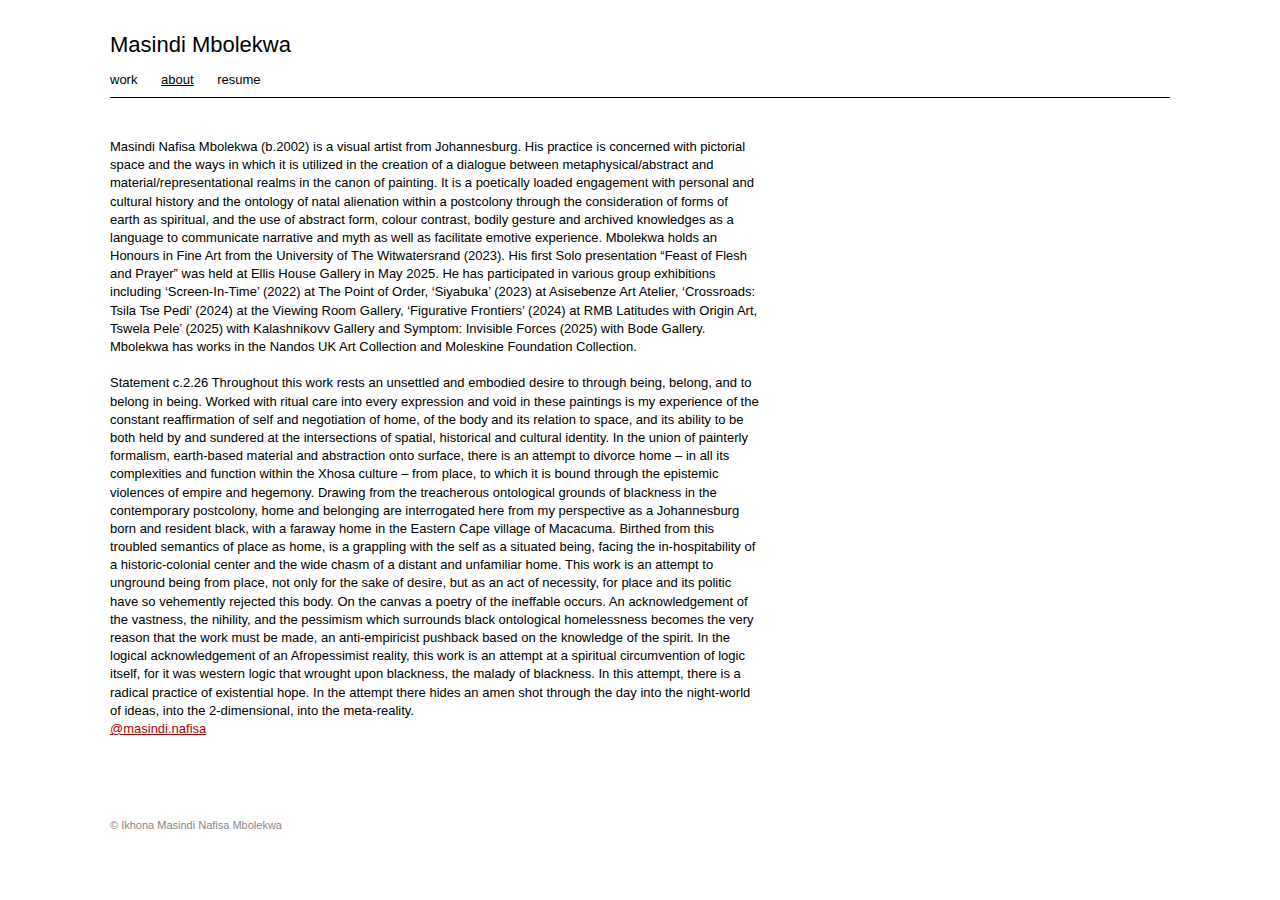
<file: about.html>
<!DOCTYPE html>
<html lang="en">
<head>
  <meta charset="UTF-8">
  <title>About — Masindi Mbolekwa</title>
  <link rel="stylesheet" href="css/style.css">
  <meta name="viewport" content="width=device-width, initial-scale=1.0">

</head>
<body>

<div class="wrapper">

  <header>
  <div class="site-name">Masindi Mbolekwa</div>
    
  <nav>
    <a href="index.html">work</a>
    <a href="about.html" class="active">about</a>
    <a href="resume.html">resume</a>
  </nav>

  <section class="text">
    <p>
      Masindi Nafisa Mbolekwa (b.2002) is a visual artist from Johannesburg. His practice is concerned
      with pictorial space and the ways in which it is utilized in the creation of a dialogue between 
      metaphysical/abstract and material/representational realms in the canon of painting. It is a poetically loaded
      engagement with personal and cultural history and the ontology of natal alienation within a postcolony
      through the consideration of forms of earth as spiritual, and the use of abstract form, colour contrast,
      bodily gesture and archived knowledges as a language to communicate narrative and myth as well as
      facilitate emotive experience.
      Mbolekwa holds an Honours in Fine Art from the University of The Witwatersrand (2023). His first
      Solo presentation “Feast of Flesh and Prayer” was held at Ellis House Gallery in May 2025. He has
      participated in various group exhibitions including ‘Screen-In-Time’ (2022) at The Point of Order,
      ‘Siyabuka’ (2023) at Asisebenze Art Atelier, ‘Crossroads: Tsila Tse Pedi’ (2024) at the Viewing
      Room Gallery, ‘Figurative Frontiers’ (2024) at RMB Latitudes with Origin Art, Tswela
      Pele’ (2025) with Kalashnikovv Gallery and Symptom: Invisible Forces (2025) with Bode Gallery.
      Mbolekwa has works in the Nandos UK Art Collection and Moleskine Foundation Collection.
    </p>

    <br>

    <p>
      Statement c.2.26

      Throughout this work rests an unsettled and embodied desire to through being, belong, and to belong in being. 
      Worked with ritual care into every expression and void in these paintings is my experience of the constant 
      reaffirmation of self and negotiation of home, of the body and its relation to space, and its ability to be 
      both held by and sundered at the intersections of spatial, historical and cultural identity. In the union 
      of painterly formalism, earth-based material and abstraction onto surface, there is an attempt to divorce 
      home – in all its complexities and function within the Xhosa culture – from place, to which it is bound through 
      the epistemic violences of empire and hegemony. 

      Drawing from the treacherous ontological grounds of blackness in the contemporary postcolony, home and 
      belonging are interrogated here from my perspective as a Johannesburg born and resident black, with a faraway 
      home in the Eastern Cape village of Macacuma. Birthed from this troubled semantics of place as home, is a 
      grappling with the self as a situated being, facing the in-hospitability of a historic-colonial center and the 
      wide chasm of a distant and unfamiliar home. This work is an attempt to unground being from place, not only for 
      the sake of desire, but as an act of necessity, for place and its politic have so vehemently rejected this body.  

      On the canvas a poetry of the ineffable occurs. An acknowledgement of the vastness, the nihility, and the 
      pessimism which surrounds black ontological homelessness becomes the very reason that the work must be made, an 
      anti-empiricist pushback based on the knowledge of the spirit. In the logical acknowledgement of an Afropessimist
      reality, this work is an attempt at a spiritual circumvention of logic itself, for it was western logic that 
      wrought upon blackness, the malady of blackness. In this attempt, there is a radical practice of existential hope. 
      In the attempt there hides an amen shot through the day into the night-world of ideas, into the 2-dimensional, 
      into the meta-reality. 
      
    </p>

    <p>
  <a href="https:/instagram.com/masindi.nafisa"_blank">
    @masindi.nafisa
  </a>
</p>
    
  </section>

  <footer>
    © Ikhona Masindi Nafisa Mbolekwa
  </footer>

</div>

</body>
</html>
</file>
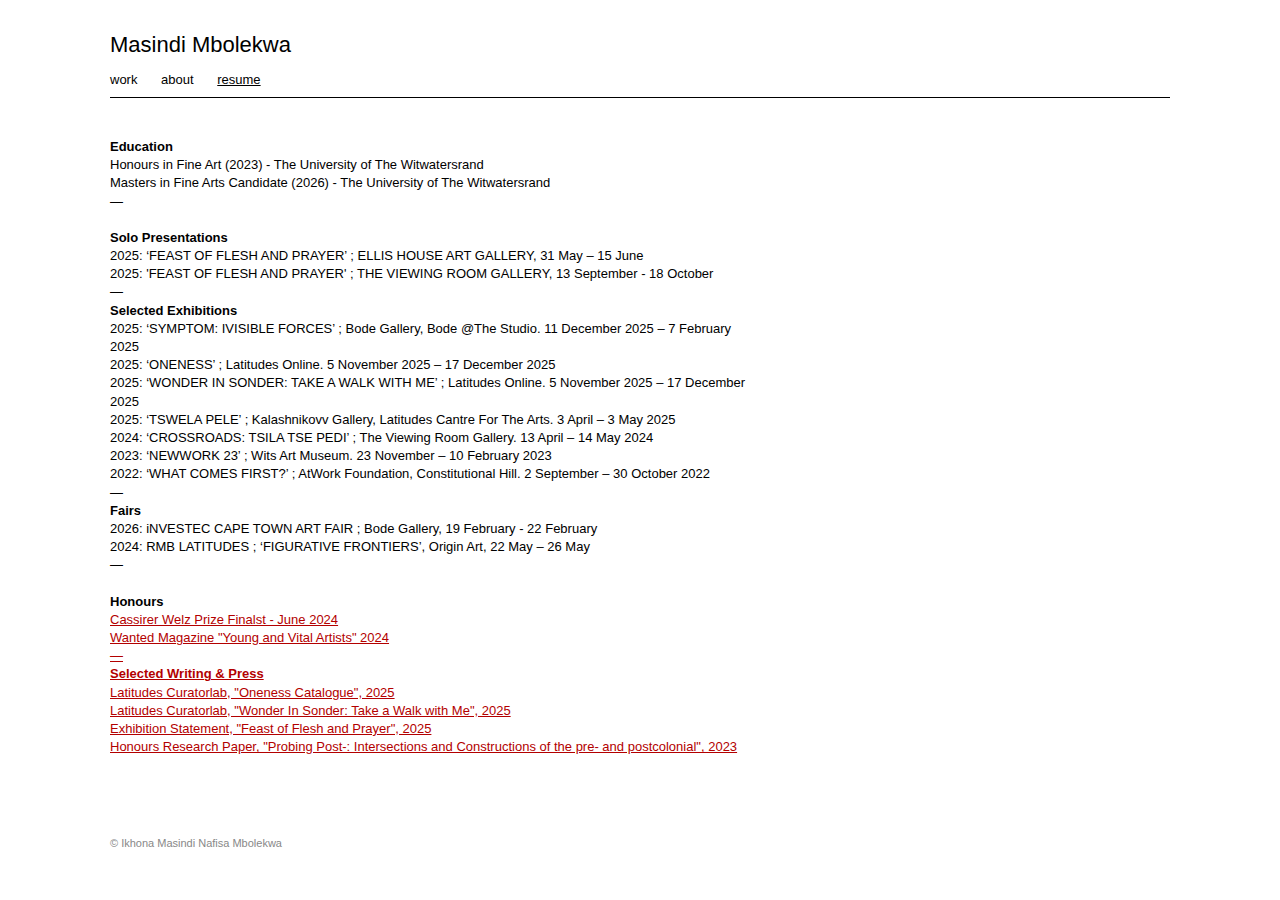
<file: resume.html>
<!DOCTYPE html>
<html lang="en">
<head>
  <meta charset="UTF-8">
  <title>Resume — Masindi Mbolekwa</title>
  <link rel="stylesheet" href="css/style.css">
  <meta name="viewport" content="width=device-width, initial-scale=1.0">

</head>
<body>

<div class="wrapper">

  <header>
  <div class="site-name">Masindi Mbolekwa</div>
    
  <nav>
    <a href="index.html">work</a>
    <a href="about.html">about</a>
    <a href="resume.html" class="active">resume</a>
  </nav>

  <section class="text">
    <p><strong>Education</strong></p>
    Honours in Fine Art (2023) - The University of The Witwatersrand
    <br>
    Masters in Fine Arts Candidate (2026) - The University of The Witwatersrand
    <p>—</p>

    <br>
    
  <p><strong>Solo Presentations</strong></p>

    2025: ‘FEAST OF FLESH AND PRAYER’ ; ELLIS HOUSE ART GALLERY, 31 May – 15 June
    <br>
    2025: 'FEAST OF FLESH AND PRAYER' ; THE VIEWING ROOM GALLERY, 13 September - 18 October

    <p>—</p>
    
    <p><strong>Selected Exhibitions</strong></p>

    2025: ‘SYMPTOM: IVISIBLE FORCES’ ; Bode Gallery, Bode @The Studio. 11 December 2025 – 7 February 2025
    <br>
    2025: ‘ONENESS’ ; Latitudes Online. 5 November 2025 – 17 December 2025
    <br>
    2025: ‘WONDER IN SONDER: TAKE A WALK WITH ME’ ; Latitudes Online. 5 November 2025 – 17 December 2025
    <br>
    2025: ‘TSWELA PELE’ ; Kalashnikovv Gallery, Latitudes Cantre For The Arts. 3 April – 3 May 2025
    <br>
    2024: ‘CROSSROADS: TSILA TSE PEDI’ ; The Viewing Room Gallery. 13 April – 14 May 2024
    <br>
    2023: ‘NEWWORK 23’ ; Wits Art Museum. 23 November – 10 February 2023
    <br>
    2022: ‘WHAT COMES FIRST?’ ; AtWork Foundation, Constitutional Hill. 2 September – 30 October 2022

    
    <p>—</p>

    <p><strong>Fairs</strong></p>

    2026: iNVESTEC CAPE TOWN ART FAIR ; Bode Gallery, 19 February - 22 February
    <br>
    2024: RMB LATITUDES ; ‘FIGURATIVE FRONTIERS’, Origin Art, 22 May – 26 May

    <p>—</p>
    
    <br>

    <p><strong>Honours</strong></p>

    <a href="https://arttimes.co.za/announcing-the-2024-cassirer-welz-award-recipient/" target="_blank">
       Cassirer Welz Prize Finalst - June 2024
    <a/>
    <br>
    <a href="https://www.wantedonline.co.za/art-design/2024-09-20-the-wanted-young-andvital-artists-2024/" target="_blank">
       Wanted Magazine "Young and Vital Artists" 2024
    <a/>
    
    <p>—</p>
    
    <p><strong>Selected Writing & Press</strong></p>

<p>
  <a href="https://editorial.latitudes.online/blog/posts/onenesspalesa-ngwenya-rmb-latitudes-curatorlab-2025/"_blank">
    Latitudes Curatorlab, "Oneness Catalogue", 2025
  </a>
</p>

<p>
  <a href="https://editorial.latitudes.online/blog/posts/wonder-insonder-take-a-walk-with-me-sinki-makubu-rmb-latitudes-curatorlab-2025/
"_blank">
    Latitudes Curatorlab, "Wonder In Sonder: Take a Walk with Me", 2025
  </a>
</p>
      
<p>
  <a href="https://drive.google.com/file/d/1LOGxhQjrme1nnyDGWgm3v7A57kDciUgt/view?usp=drive_link"_blank">
    Exhibition Statement, "Feast of Flesh and Prayer", 2025
  </a>
</p>
      
  <p>
  <a href="https://docs.google.com/document/d/1OY6vYkyr3eCWIm9SjDPJxfJgOqJzi7m6/edit?usp=sharing&ouid=108357246461421400666&rtpof=true&sd=true"_blank">
    Honours Research Paper, "Probing Post-: Intersections and Constructions of the pre- and postcolonial", 2023
  </a>
</p>

  </section>

  <footer>
    © Ikhona Masindi Nafisa Mbolekwa
  </footer>

</div>

</body>
</html>
</file>
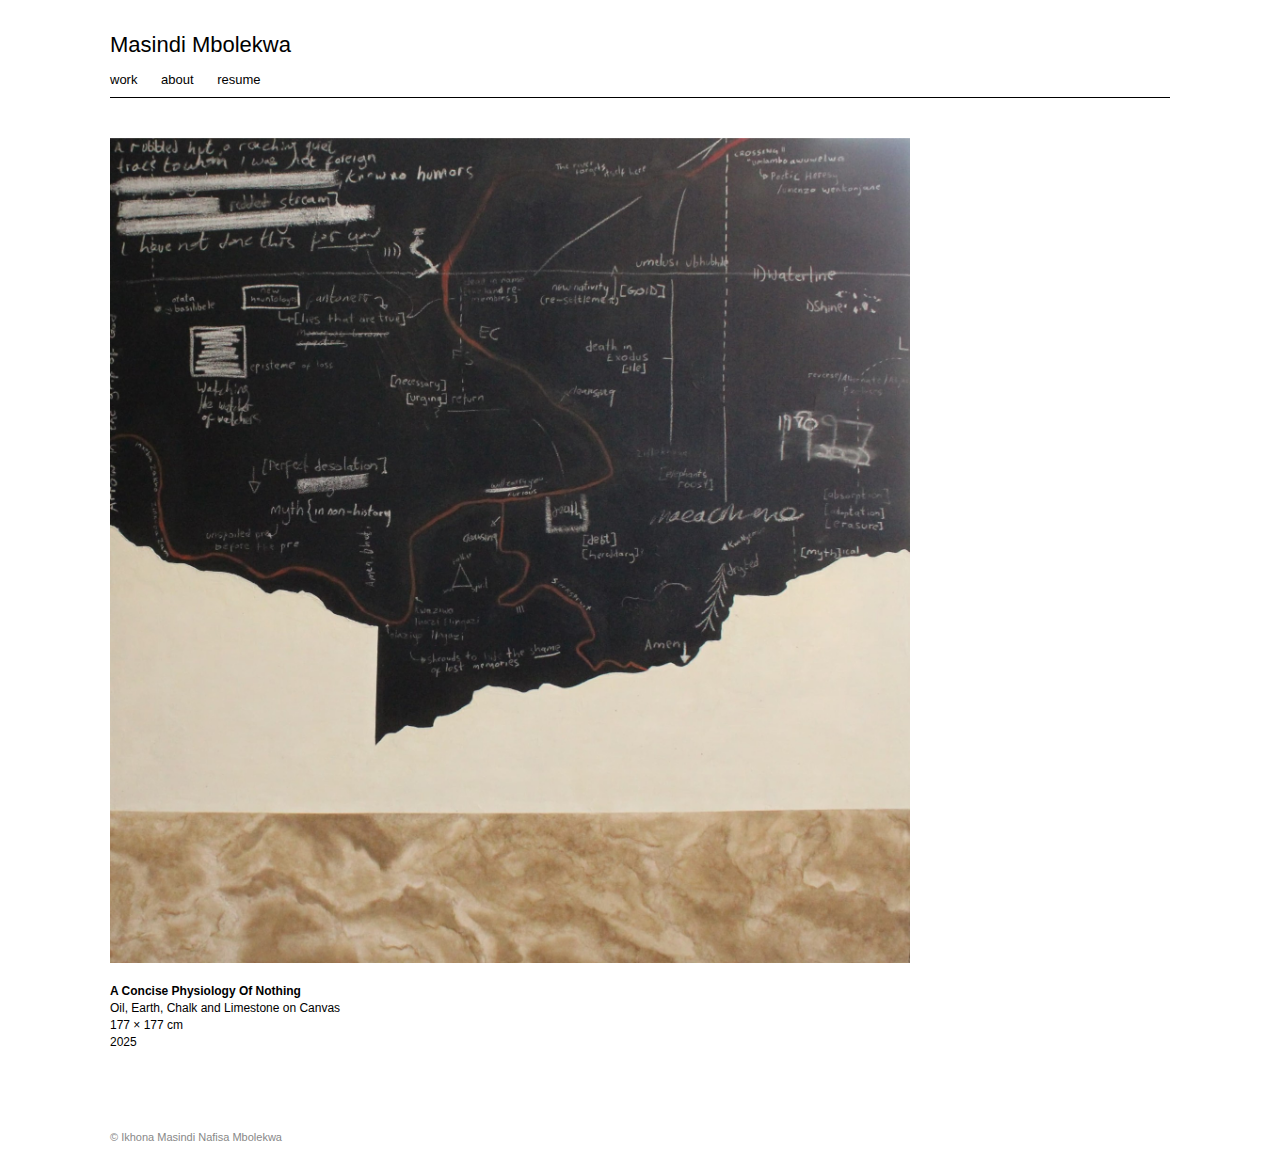
<file: work/A_Concise_Physiology_Of_Nothing.html>
<!DOCTYPE html>
<html lang="en">
<head>
  <meta charset="UTF-8">
  <title>Artwork Title — Masindi Mbolekwa</title>
  <link rel="stylesheet" href="../css/style.css">
  <meta name="viewport" content="width=device-width, initial-scale=1.0">

</head>
<body>

<div class="wrapper">

  <header>
    <div class="site-name">Masindi Mbolekwa</div>

    <nav>
      <a href="../index.html">work</a>
      <a href="../about.html">about</a>
      <a href="../resume.html">resume</a>
    </nav>
  </header>

  <section class="artwork">
    <img src="../images/concisephysiologyfull.jpg" alt="A Consice Physiology of Nothing">

    <div class="artwork-meta">
      <p><strong>A Concise Physiology Of Nothing</strong></p>
      <p>Oil, Earth, Chalk and Limestone on Canvas</p>
      <p>177 × 177 cm</p>
      <p>2025</p>
    </div>


  </section>

  <footer>
    © Ikhona Masindi Nafisa Mbolekwa
  </footer>

</div>

</body>
</html>
</file>
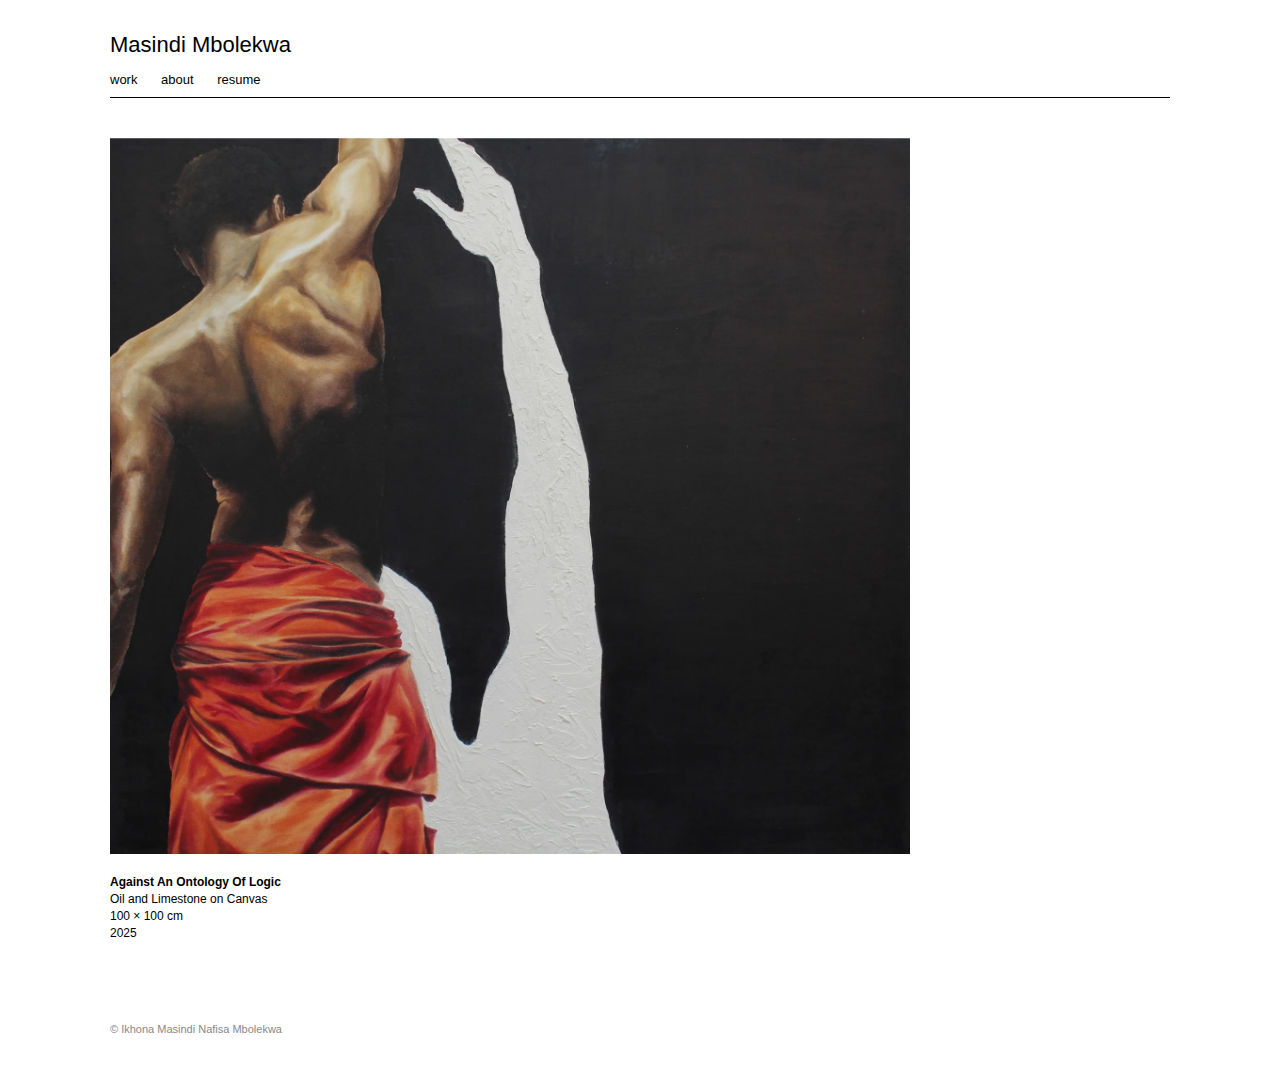
<file: work/Against_An_Ontology_Of_Logic.html>
<!DOCTYPE html>
<html lang="en">
<head>
  <meta charset="UTF-8">
  <title>Against an Ontology of Logic — Masindi Mbolekwa</title>
  <link rel="stylesheet" href="../css/style.css">
  <meta name="viewport" content="width=device-width, initial-scale=1.0">

</head>
<body>

<div class="wrapper">

  <header>
    <div class="site-name">Masindi Mbolekwa</div>

    <nav>
      <a href="../index.html">work</a>
      <a href="../about.html">about</a>
      <a href="../resume.html">resume</a>
    </nav>
  </header>

  <section class="artwork">
    <img src="../images/againstlogicfull.jpg" alt="Against An Ontology of Logic">

    <div class="artwork-meta">
      <p><strong>Against An Ontology Of Logic</strong></p>
      <p>Oil and Limestone on Canvas</p>
      <p>100 × 100 cm</p>
      <p>2025</p>
    </div>


  </section>

  <footer>
    © Ikhona Masindi Nafisa Mbolekwa
  </footer>

</div>

</body>
</html>
</file>
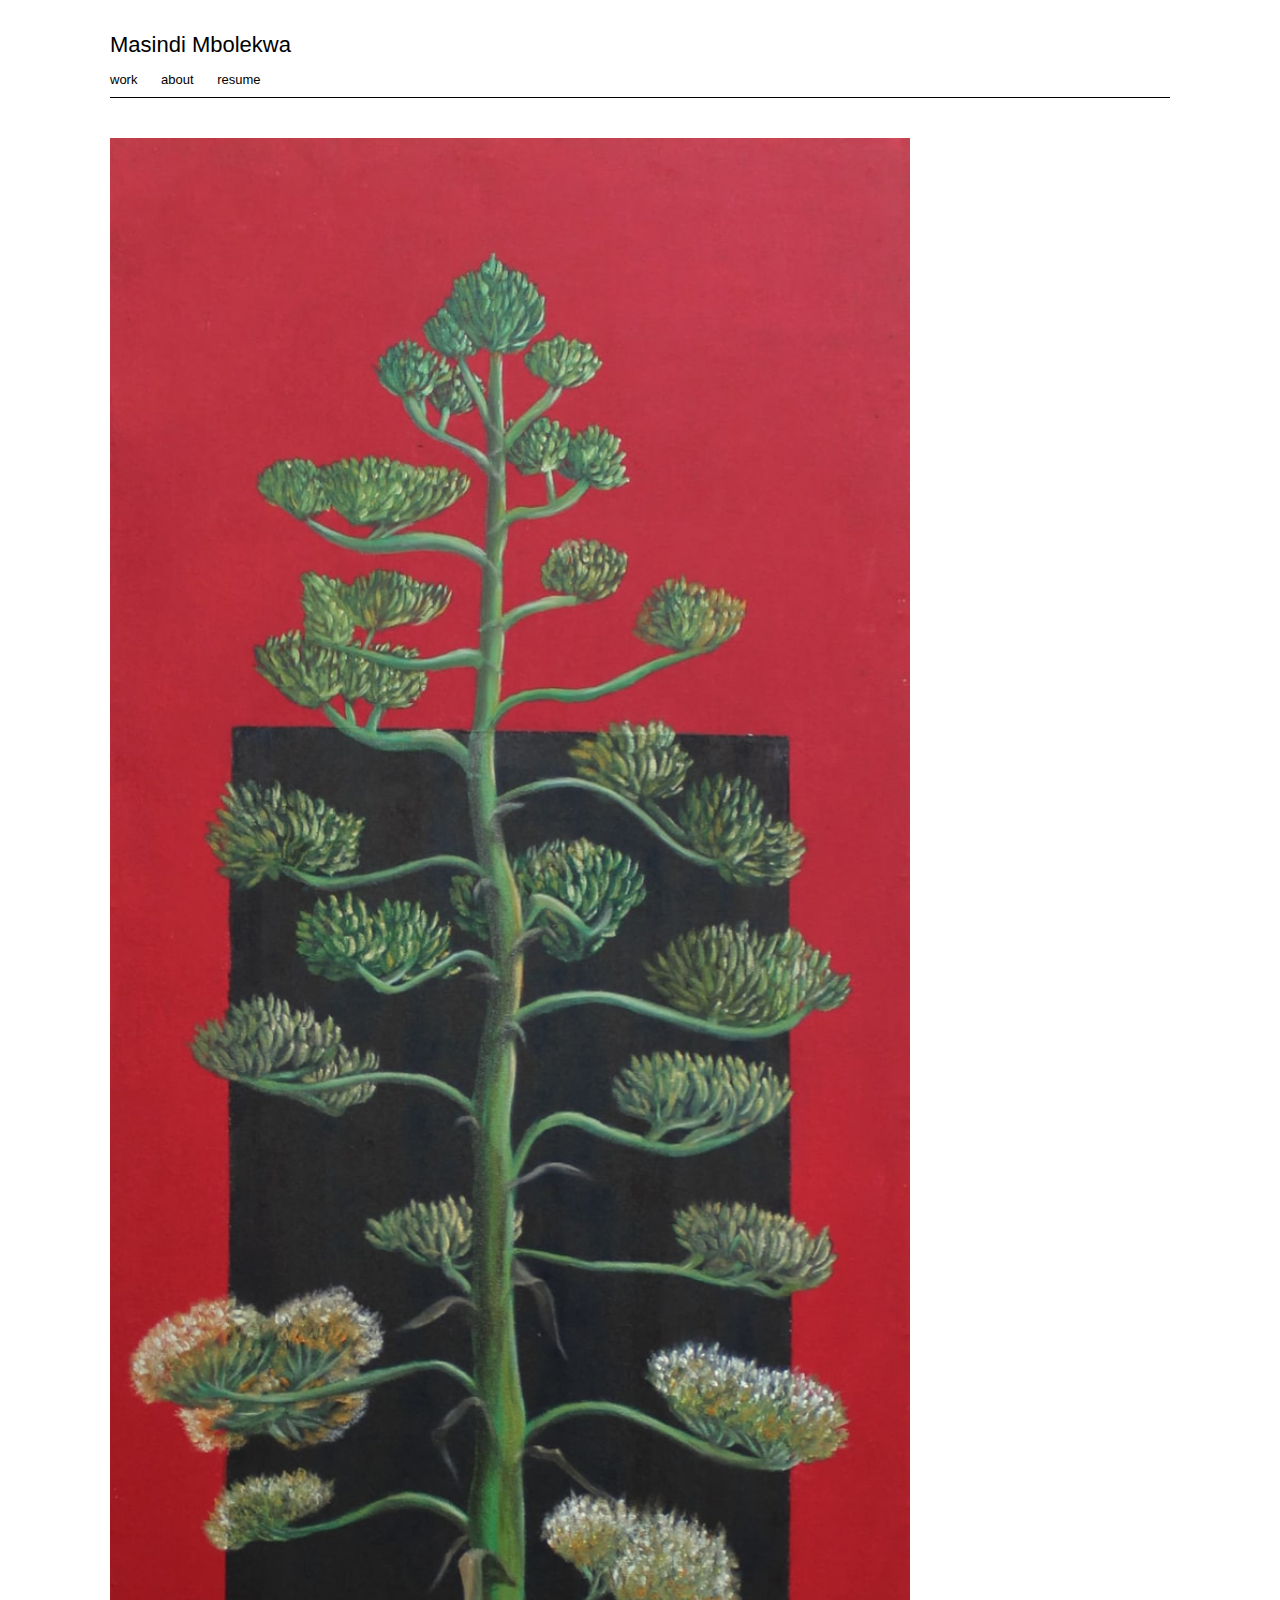
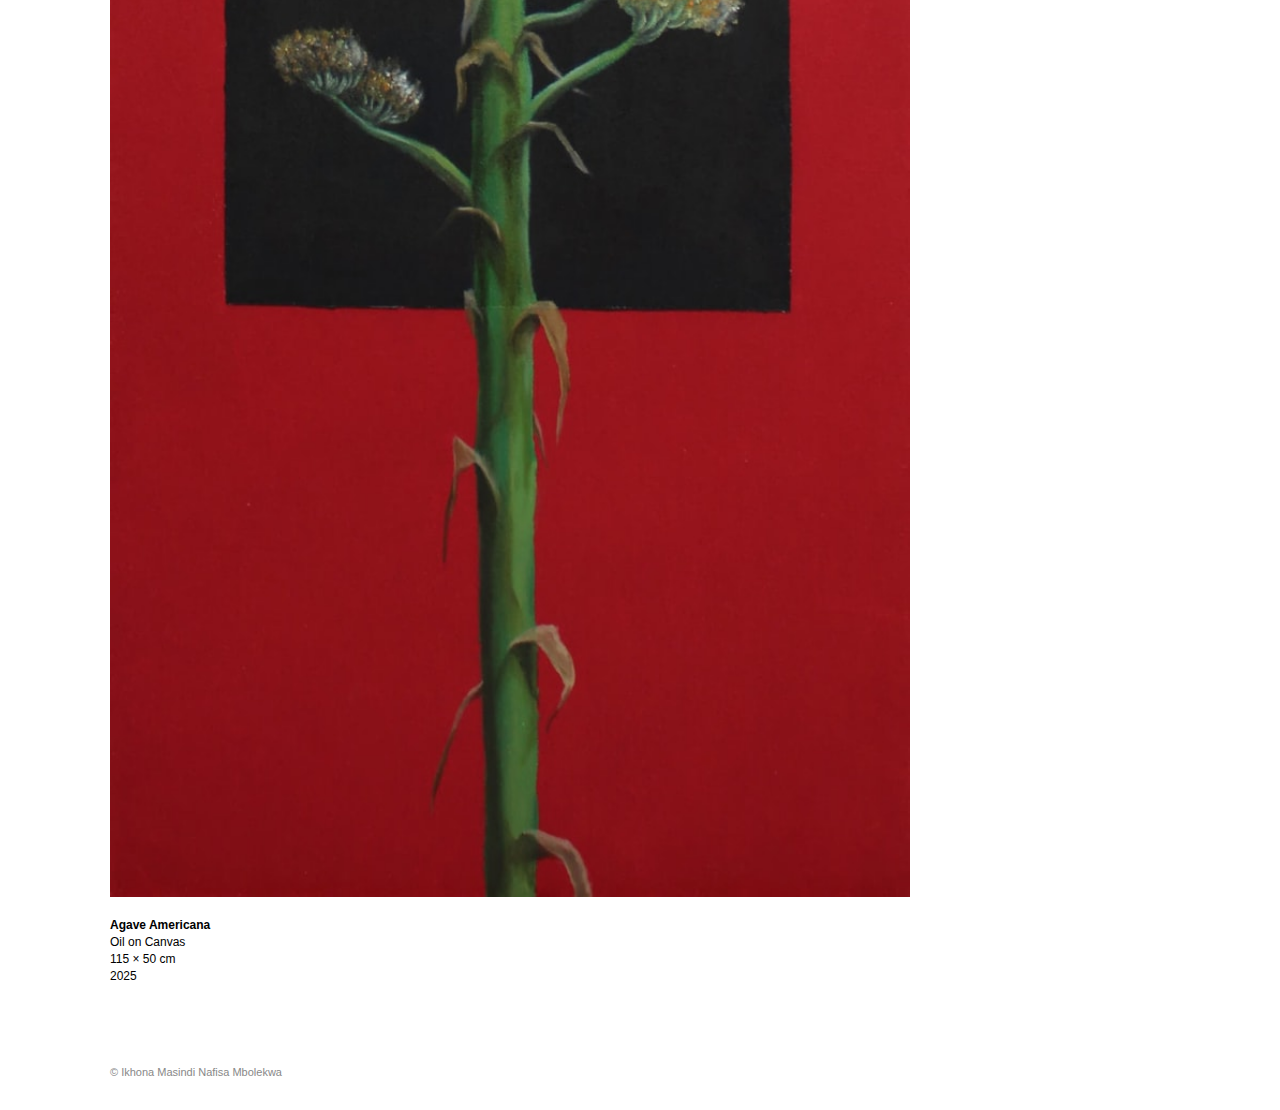
<file: work/Agave_Americana.html>
<!DOCTYPE html>
<html lang="en">
<head>
  <meta charset="UTF-8">
  <title>Artwork Title — Masindi Mbolekwa</title>
  <link rel="stylesheet" href="../css/style.css">
  <meta name="viewport" content="width=device-width, initial-scale=1.0">

</head>
<body>

<div class="wrapper">

  <header>
    <div class="site-name">Masindi Mbolekwa</div>

    <nav>
      <a href="../index.html">work</a>
      <a href="../about.html">about</a>
      <a href="../resume.html">resume</a>
    </nav>
  </header>

  <section class="artwork">
    <img src="../images/agavefull.jpg" alt="Agave Americana">

    <div class="artwork-meta">
      <p><strong>Agave Americana</strong></p>
      <p>Oil on Canvas</p>
      <p>115 × 50 cm</p>
      <p>2025</p>
    </div>


  </section>

  <footer>
    © Ikhona Masindi Nafisa Mbolekwa
  </footer>

</div>

</body>
</html>
</file>
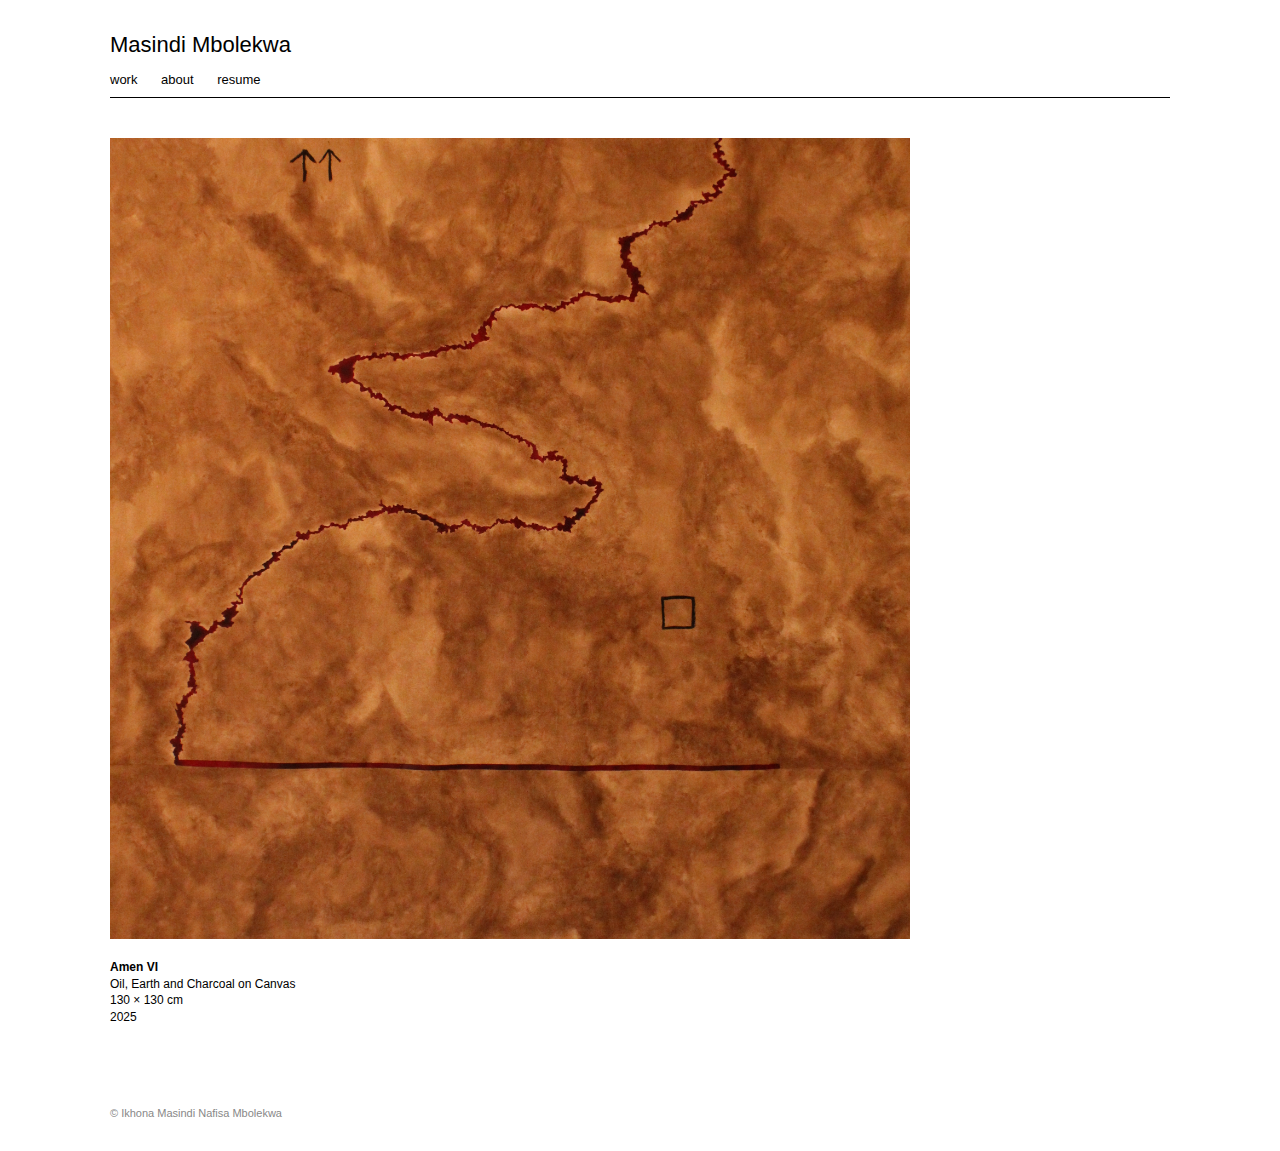
<file: work/Amen_VI_.html>
<!DOCTYPE html>
<html lang="en">
<head>
  <meta charset="UTF-8">
  <title>Artwork Title — Masindi Mbolekwa</title>
  <link rel="stylesheet" href="../css/style.css">
  <meta name="viewport" content="width=device-width, initial-scale=1.0">

</head>
<body>

<div class="wrapper">

  <header>
    <div class="site-name">Masindi Mbolekwa</div>

    <nav>
      <a href="../index.html">work</a>
      <a href="../about.html">about</a>
      <a href="../resume.html">resume</a>
    </nav>
  </header>

  <section class="artwork">
    <img src="../images/amenvifull.jpg" alt="Amen VI">

    <div class="artwork-meta">
      <p><strong>Amen VI</strong></p>
      <p>Oil, Earth and Charcoal on Canvas</p>
      <p>130 × 130 cm</p>
      <p>2025</p>
    </div>


  </section>

  <footer>
    © Ikhona Masindi Nafisa Mbolekwa
  </footer>

</div>

</body>
</html>
</file>
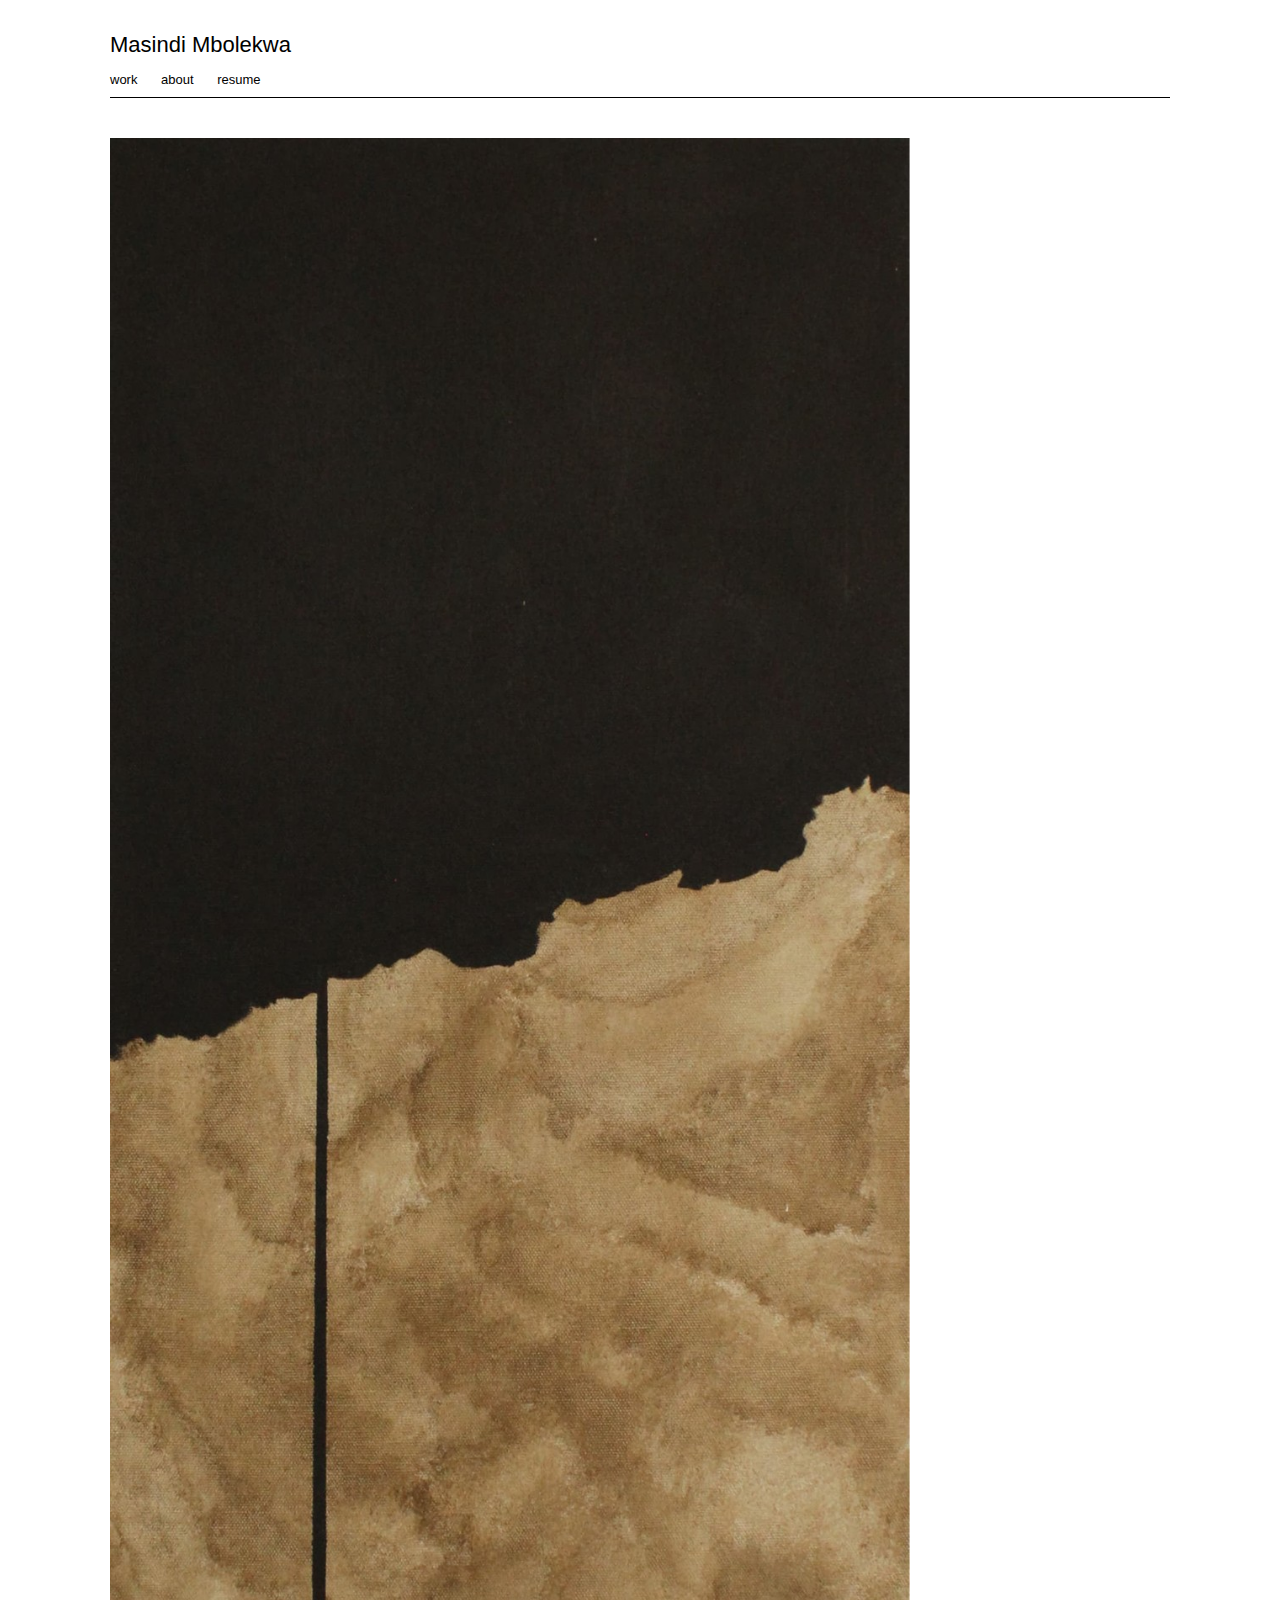
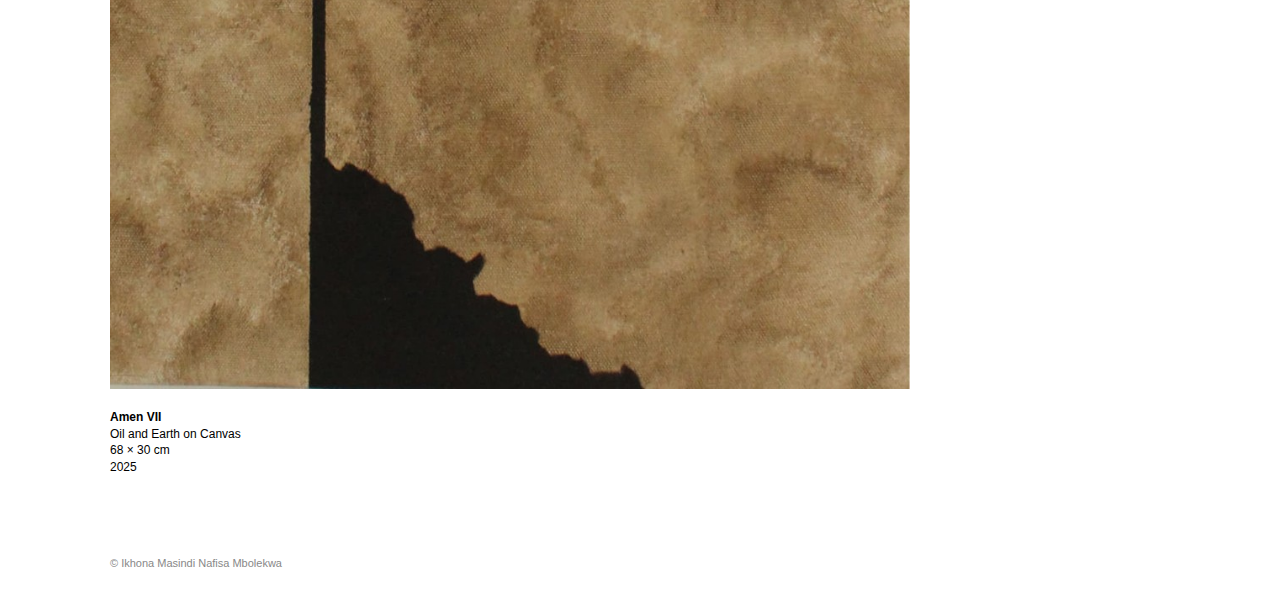
<file: work/Amen_VII.html>
<!DOCTYPE html>
<html lang="en">
<head>
  <meta charset="UTF-8">
  <title>Artwork Title — Masindi Mbolekwa</title>
  <link rel="stylesheet" href="../css/style.css">
  <meta name="viewport" content="width=device-width, initial-scale=1.0">

</head>
<body>

<div class="wrapper">

  <header>
    <div class="site-name">Masindi Mbolekwa</div>

    <nav>
      <a href="../index.html">work</a>
      <a href="../about.html">about</a>
      <a href="../resume.html">resume</a>
    </nav>
  </header>

  <section class="artwork">
    <img src="../images/AmenVIIFull.jpg" alt="Amen VII">

    <div class="artwork-meta">
      <p><strong>Amen VII</strong></p>
      <p>Oil and Earth on Canvas</p>
      <p>68 × 30 cm</p>
      <p>2025</p>
    </div>


  </section>

  <footer>
    © Ikhona Masindi Nafisa Mbolekwa
  </footer>

</div>

</body>
</html>
</file>
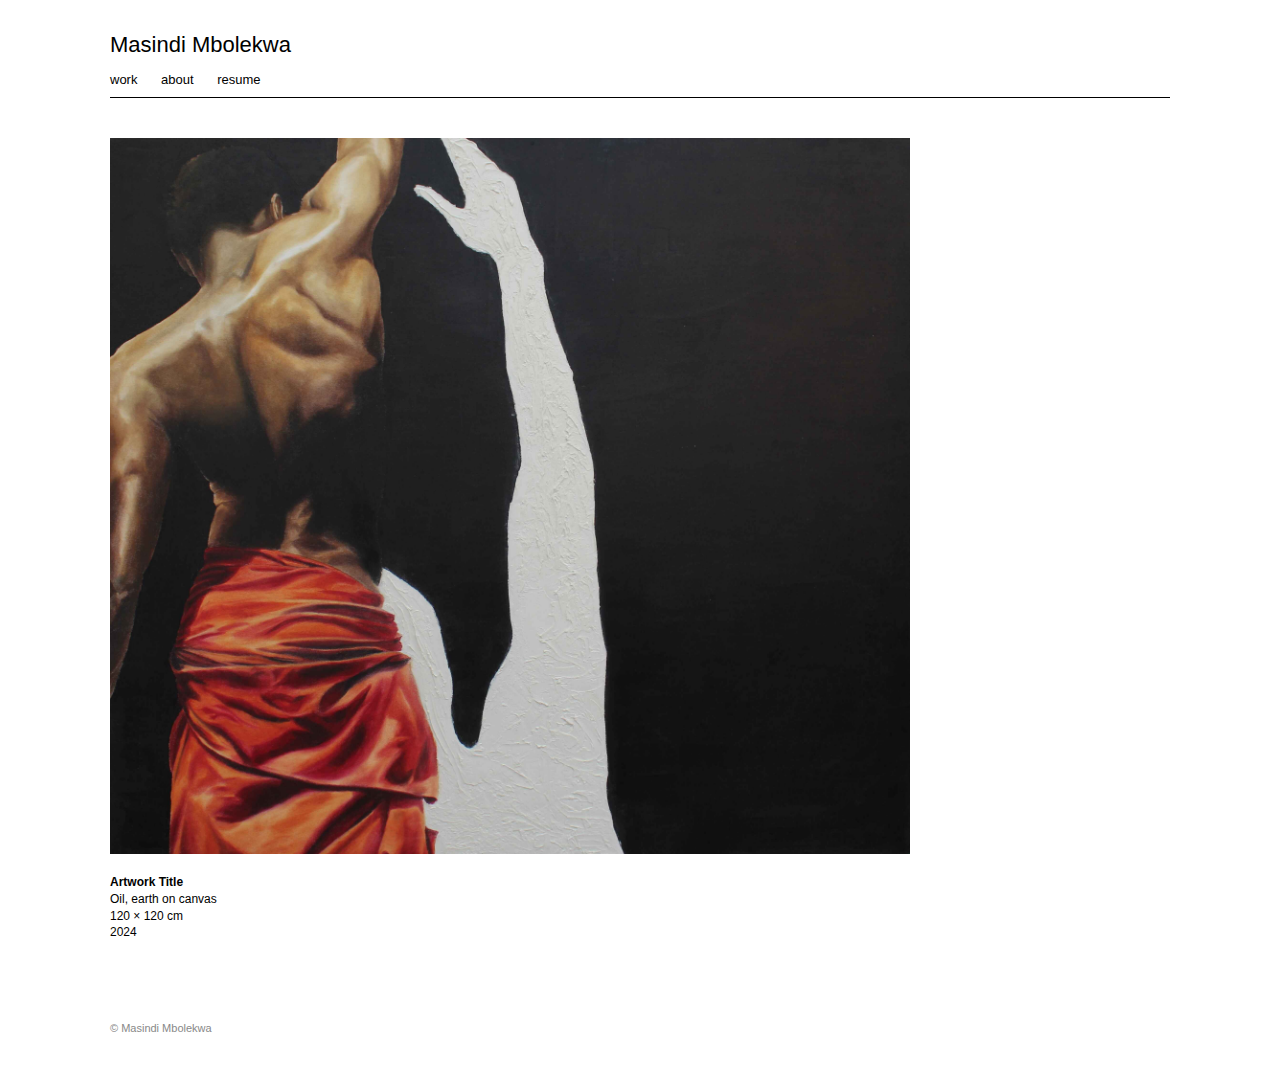
<file: work/artwork-1.html>
<!DOCTYPE html>
<html lang="en">
<head>
  <meta charset="UTF-8">
  <title>Artwork Title — Masindi Mbolekwa</title>
  <link rel="stylesheet" href="../css/style.css">
  <meta name="viewport" content="width=device-width, initial-scale=1.0">

</head>
<body>

<div class="wrapper">

  <header>
    <div class="site-name">Masindi Mbolekwa</div>

    <nav>
      <a href="../index.html">work</a>
      <a href="../about.html">about</a>
      <a href="../resume.html">resume</a>
    </nav>
  </header>

  <section class="artwork">
    <img src="../images/work1.jpg" alt="Artwork title">

    <div class="artwork-meta">
      <p><strong>Artwork Title</strong></p>
      <p>Oil, earth on canvas</p>
      <p>120 × 120 cm</p>
      <p>2024</p>
    </div>


  </section>

  <footer>
    © Masindi Mbolekwa
  </footer>

</div>

</body>
</html>
</file>
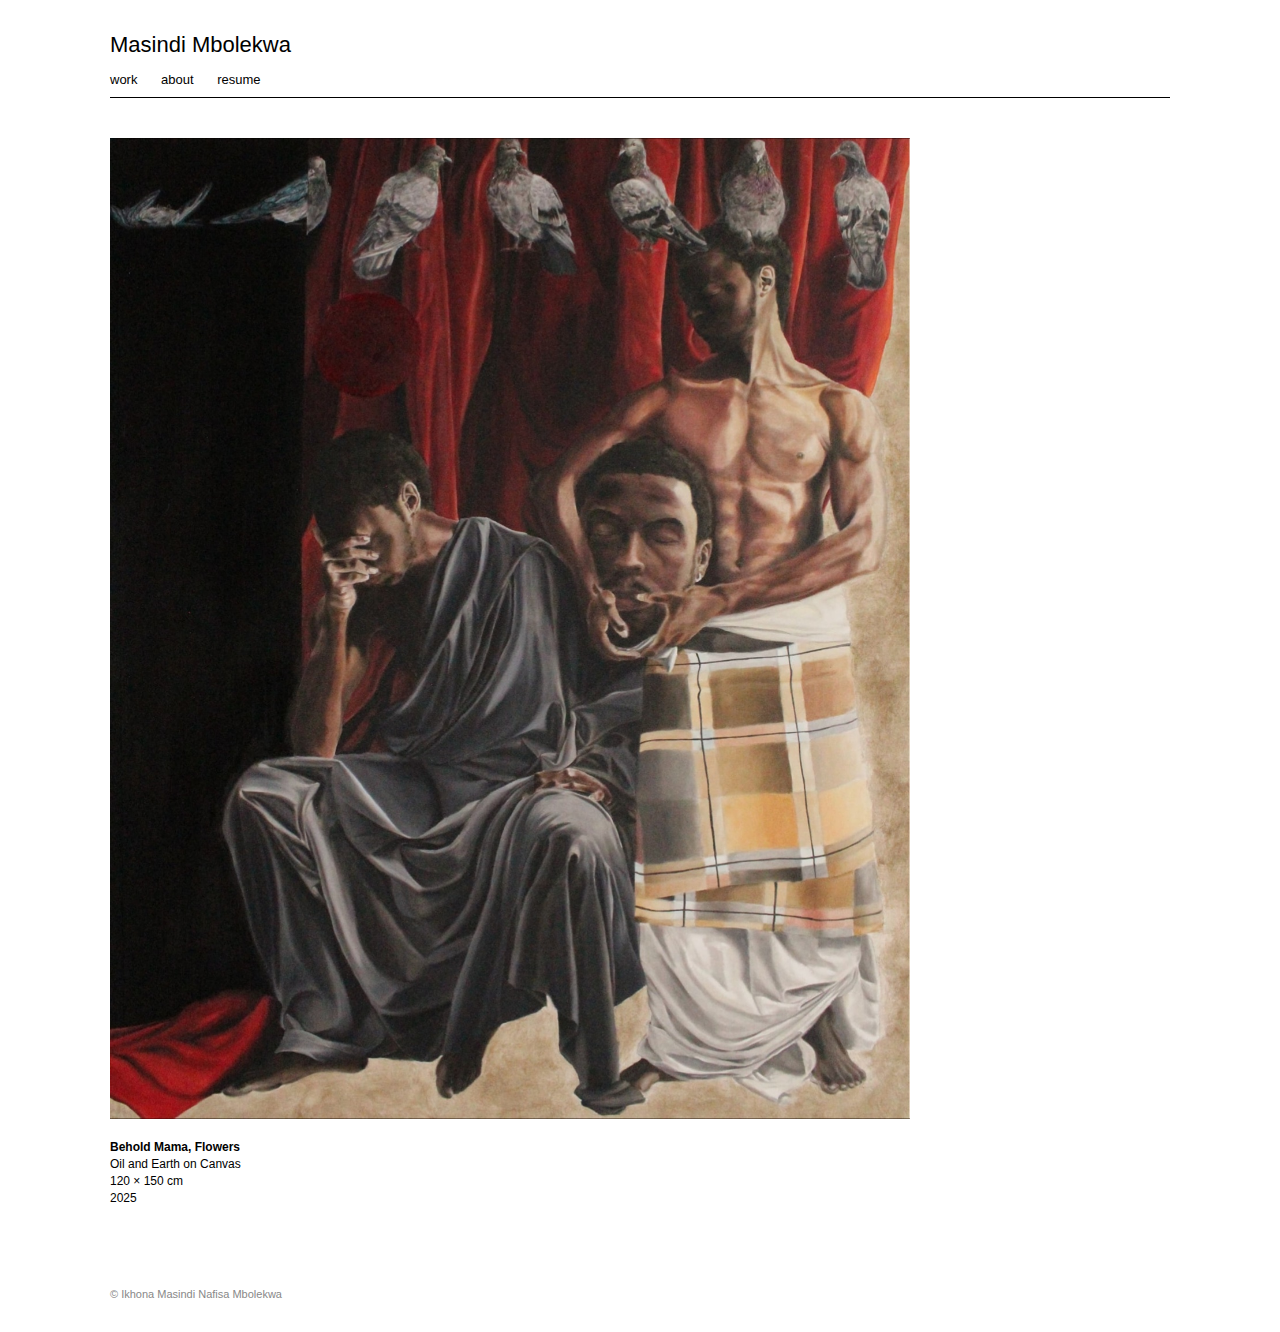
<file: work/Behold_Mama,_Flowers.html>
<!DOCTYPE html>
<html lang="en">
<head>
  <meta charset="UTF-8">
  <title>Artwork Title — Masindi Mbolekwa</title>
  <link rel="stylesheet" href="../css/style.css">
  <meta name="viewport" content="width=device-width, initial-scale=1.0">

</head>
<body>

<div class="wrapper">

  <header>
    <div class="site-name">Masindi Mbolekwa</div>

    <nav>
      <a href="../index.html">work</a>
      <a href="../about.html">about</a>
      <a href="../resume.html">resume</a>
    </nav>
  </header>

  <section class="artwork">
    <img src="../images/beholdmamafull.jpg" alt="Behold Mama, Flowers">

    <div class="artwork-meta">
      <p><strong>Behold Mama, Flowers</strong></p>
      <p>Oil and Earth on Canvas</p>
      <p>120 × 150 cm</p>
      <p>2025</p>
    </div>


  </section>

  <footer>
    © Ikhona Masindi Nafisa Mbolekwa
  </footer>

</div>

</body>
</html>
</file>
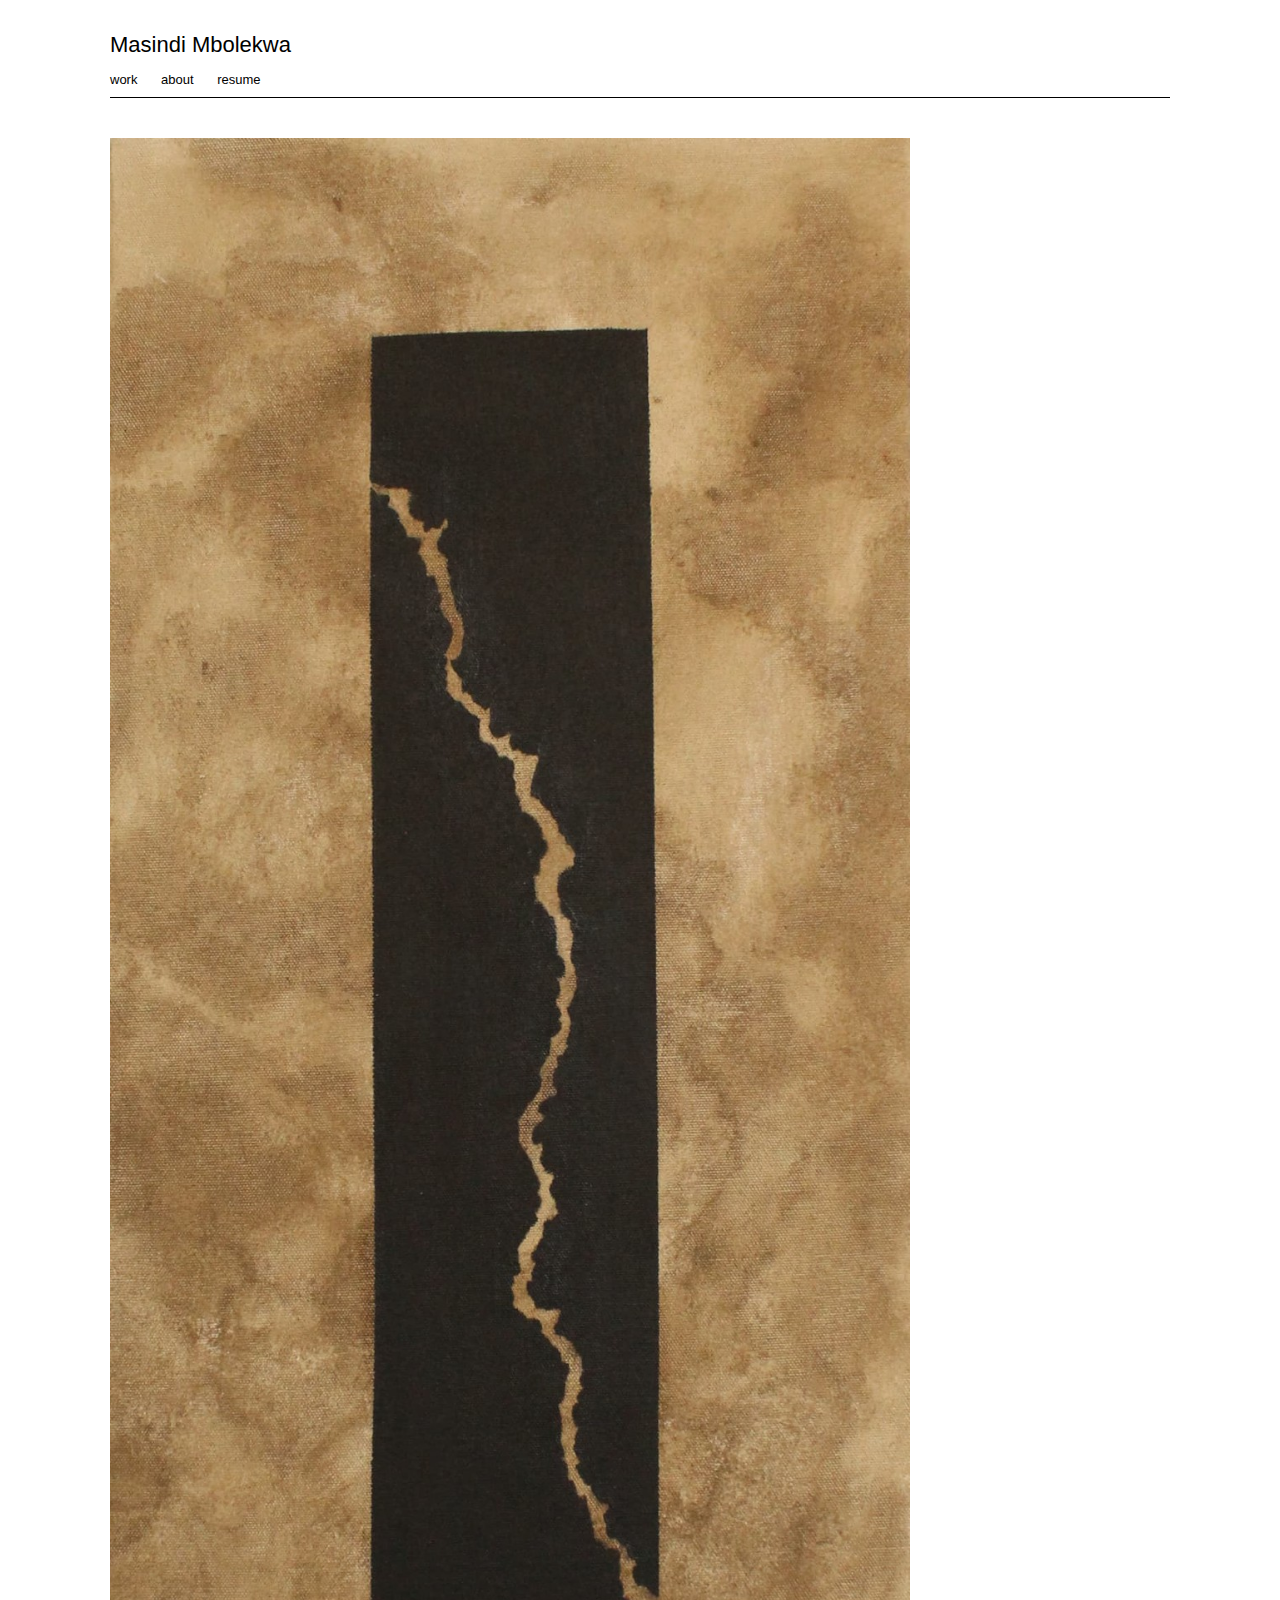
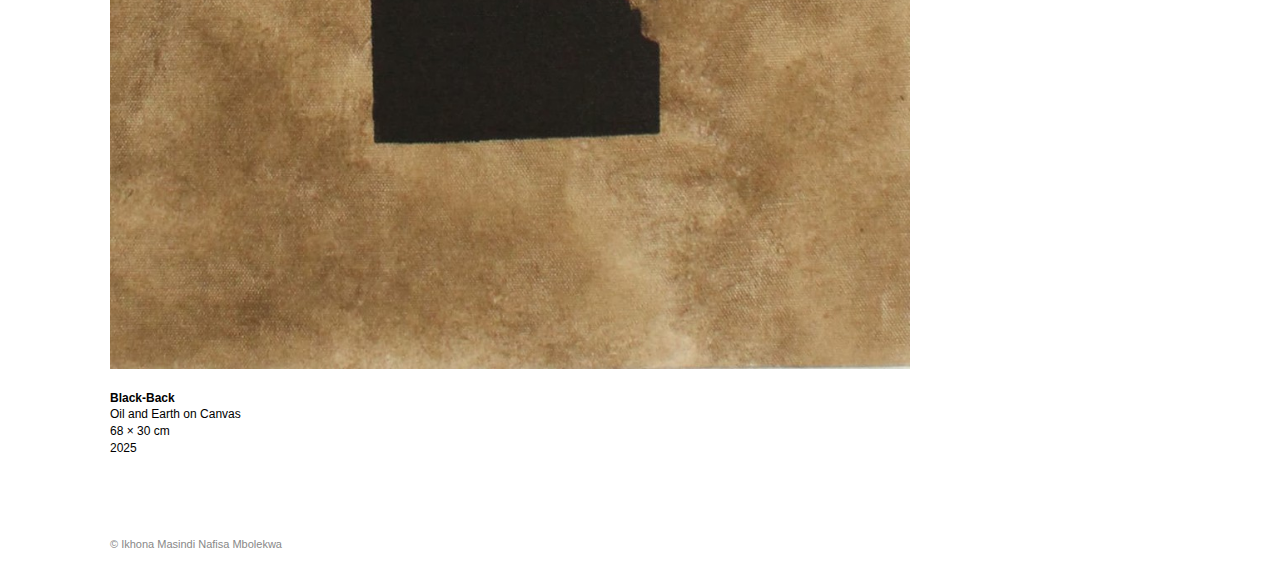
<file: work/Black_Back.html>
<!DOCTYPE html>
<html lang="en">
<head>
  <meta charset="UTF-8">
  <title>Artwork Title — Masindi Mbolekwa</title>
  <link rel="stylesheet" href="../css/style.css">
  <meta name="viewport" content="width=device-width, initial-scale=1.0">

</head>
<body>

<div class="wrapper">

  <header>
    <div class="site-name">Masindi Mbolekwa</div>

    <nav>
      <a href="../index.html">work</a>
      <a href="../about.html">about</a>
      <a href="../resume.html">resume</a>
    </nav>
  </header>

  <section class="artwork">
    <img src="../images/BlackbackFull.jpg" alt="Black-Back">

    <div class="artwork-meta">
      <p><strong>Black-Back</strong></p>
      <p>Oil and Earth on Canvas</p>
      <p>68 × 30 cm</p>
      <p>2025</p>
    </div>


  </section>

  <footer>
    © Ikhona Masindi Nafisa Mbolekwa
  </footer>

</div>

</body>
</html>
</file>
<file: css/style.css>
/* -------- RESET -------- */
* {
  margin: 0;
  padding: 0;
  box-sizing: border-box;
}

/* -------- TYPE -------- */
body {
  font-family: Arial, Helvetica, sans-serif;
  font-size: 13px;
  line-height: 1.4;
  color: #000;
  background: #fff;
}

.caption {
  font-size: 12px;
  margin-top: 4px;
  color: #000;
}

.text a {
  color: #b30000;
  text-decoration: underline;
  transition: color 0.2s ease;
}

a:hover {
  color: #ff0000;
}


/* -------- LAYOUT -------- */
.wrapper {
  max-width: 1100px;
  margin: 30px auto;
  padding: 0 20px;
}

/* -------- HEADER -------- */
header {
  margin-bottom: 25px;
}

.site-name {
  font-size: 22px;
  font-weight: normal;
  margin-bottom: 10px;
}

/* -------- NAV -------- */
nav {
  padding-bottom: 8px;
  border-bottom: 1px solid #000;
}

nav a {
  margin-right: 20px;
  text-decoration: none;
  color: #000;
}

nav a.active {
  text-decoration: underline;
}

/* -------- SHOW LIST -------- */
.show-list {
  margin: 40px 0;
}

.show-list li {
  list-style: none;
  margin-bottom: 6px;
}

.show-list a {
  text-decoration: none;
  color: #000;
}

.show-list a:hover {
  text-decoration: underline;
}

/* -------- IMAGE GRID -------- */
.grid {
  display: grid;
  grid-template-columns: repeat(3, 1fr);
  gap: 25px;
}

.grid a {
  display: block;
}

.grid img {
  width: 100%;
  aspect-ratio: 1 / 1;
  object-fit: cover;
}

/* -------- TEXT PAGES -------- */
.text {
  max-width: 650px;
  margin-top: 40px;
}

/* -------- ARTWORK PAGE -------- */
.artwork {
  max-width: 800px;
  margin-top: 40px;
}

.artwork img {
  width: 100%;
  margin-bottom: 15px;
}

.artwork-meta {
  font-size: 12px;
}

/* -------- SHOW PAGE -------- */
#gallery img {
  aspect-ratio: auto !important;
  object-fit: contain !important;
  width: 100%;
  height: auto !important;
  display: block;
}

/* -------- FOOTER -------- */
footer {
  margin-top: 80px;
  font-size: 11px;
  color: #888;
}

/* -------- MOBILE -------- */
@media (max-width: 700px) {

  body {
    font-size: 14px;
  }

  .wrapper {
    margin: 20px auto;
  }

  .site-name {
    font-size: 18px;
    margin-bottom: 12px;
  }

  nav a {
    margin-right: 14px;
  }

  .show-list {
    margin: 30px 0;
  }

  .grid {
    grid-template-columns: 1fr;
    gap: 20px;
  }

  .caption {
    font-size: 11px;
  }

  .text {
    max-width: 100%;
  }

  footer {
    margin-top: 60px;
  }
}
</file>
